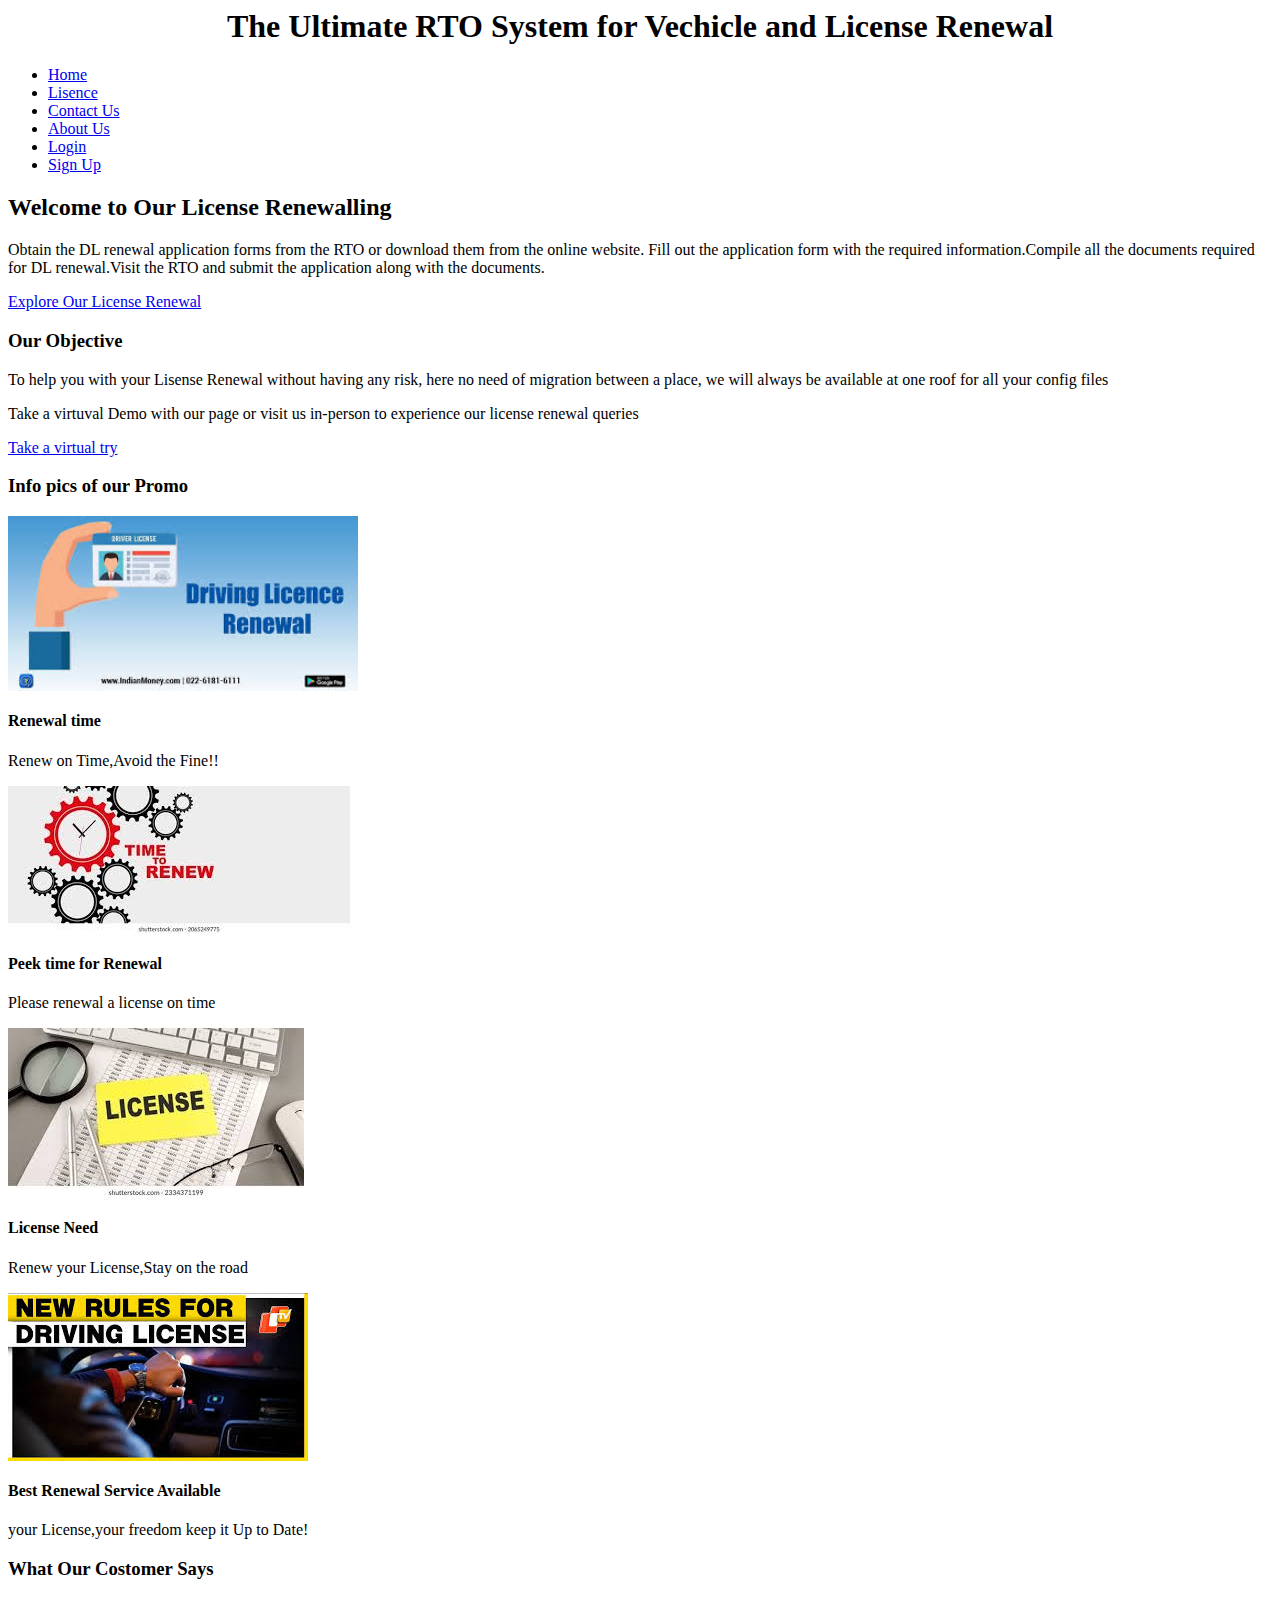
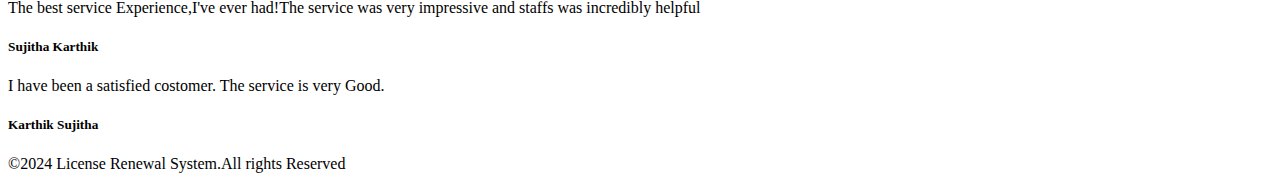
<file: index.html>
<html>
    <head>
        <title>License Renewal</title>
    </head>
    <body>
        <header>
            <div class="navbar">
                <center><h1>The Ultimate RTO System for Vechicle and License Renewal</h1></center>
                
                <nav>
                    <ul>
                        <li><a href="Home.html">Home</a></li>
                        <li><a href="license.html">Lisence</a></li>
                        <li><a href="contact.html">Contact Us</a></li>
                        <li><a href="about.html">About Us</a></li>
                        <li><a href="login.html">Login</a></li>
                        <li><a href="Signup.html">Sign Up</a></li>
                    </ul>
                </nav>
            </div>
        </header>
        <main>
            <section class="Renewal">
            <h2> Welcome to Our License Renewalling</h2>
            <p>
               Obtain the DL renewal application forms from the RTO or download them from the online website. Fill out the application form with the required information.Compile all the documents required for DL renewal.Visit the RTO and submit the application along with the documents.
            </p>
            <a href="license.html" class="btn">Explore Our License Renewal</a>
            </section>
            <section class="Renewal Overview">
                <h3>Our Objective</h3>
                <p>
                    To help you with your Lisense Renewal without having any risk, here no need of migration between a place, we will always be available at one roof for all your config files
                </p>
                <p>
                    Take a virtuval Demo with our page or visit us in-person to experience our license renewal queries
                </p>
                <a href="virtuval-renewal.html"class="btn">Take a virtual try</a>
            </section>
            <section class="feature-license">
                <h3> Info pics of our Promo</h3>
                <div class="license-gallary">
                    <div class="license">
                        <img src="pic 1.jpeg" heigth="350"width="350">
                        <h4>Renewal time</h4>
                        <p>Renew on Time,Avoid the Fine!!</p>
                    </div>
                    <div class="license">
                        <img src="pic 3.jpeg"/>
                        <h4>Peek time for Renewal</h4>
                        <p>Please renewal a license on time</p>
                    </div>
                    <div class="license">
                        <img src="pic 4.jpeg"/>
                        <h4>License Need</h4>
                        <p>Renew your License,Stay on the road</p>
                    </div>
                    <div class="license">
                        <img src="pic 6.jpeg"/>
                        <h4>Best Renewal Service Available</h4>
                        <p>your License,your freedom keep it Up to Date!</p>
                    </div>
                </div>
            </section>
            <selection class="featured-license">
                <h3>What Our Costomer Says</h3>
                <div class="testimonials">
                    <div class="testimonial">
                        <p>The best service Experience,I've ever had!The service was very impressive and staffs was incredibly helpful</p>
                        <h5>Sujitha Karthik</h5>
                    </div>
                    <div class="testimonial">
                        <p>I have been a satisfied costomer. The service is very Good.</p>
                        <h5>Karthik Sujitha</h5>                    
                </div>
                
            </selection>
        </main>
        <footer>
            <p>&copy;2024 License Renewal System.All rights Reserved</p>
        </footer>
    </body>
</html>
</file>
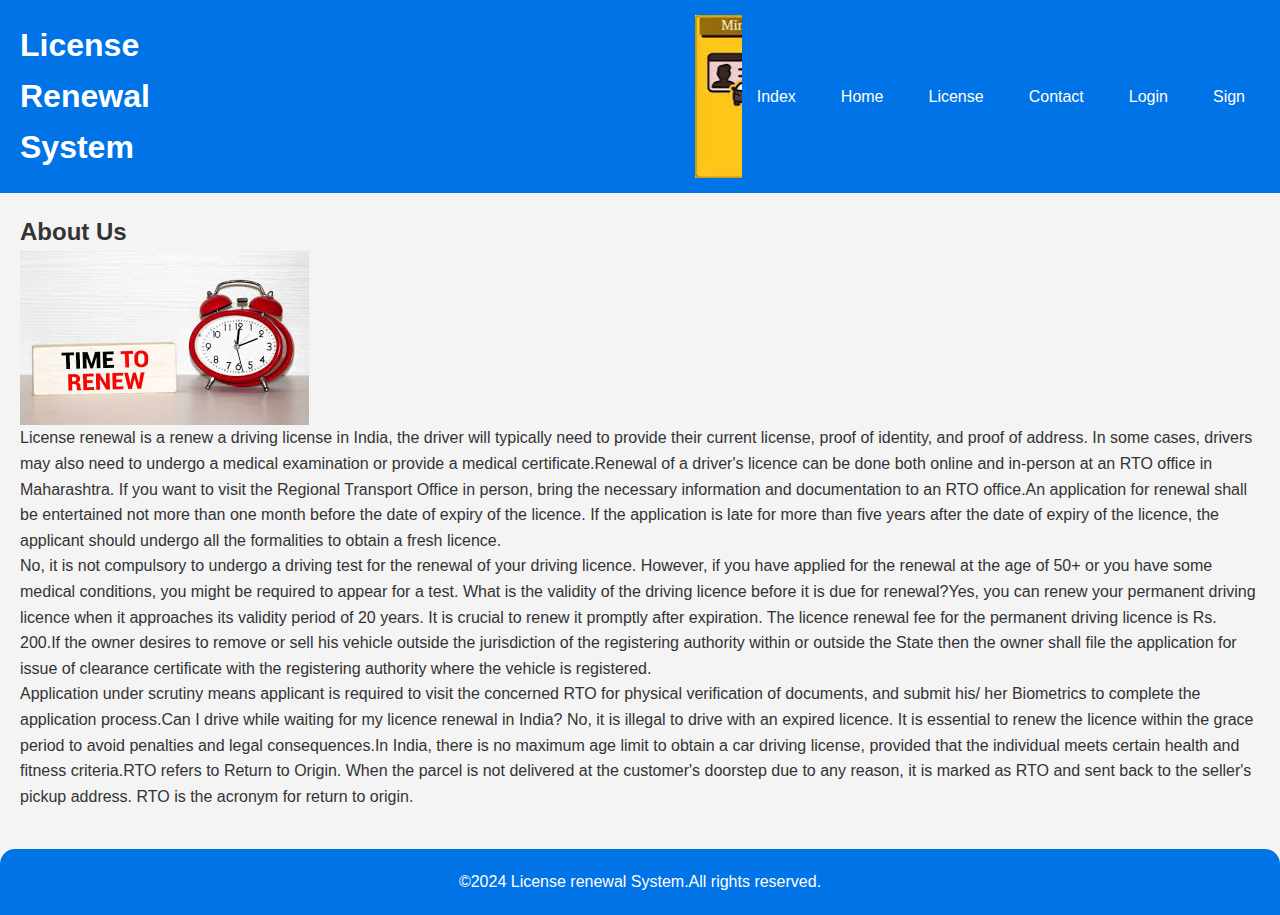
<file: about.html>
<html>
    <head>
        <title>About Us-License Renewal System</title>
        <link rel="stylesheet"href="Style 1.css">
    </head>
    <body>
        <header>
            <div class="navbar">
                <h1>License Renewal System</h1>
                <marquee><img src="pic 9.jpeg"/></marquee>
                <nav>
                    <ul>
                        <li><a href="index.html">Index</a></li>
                        <li><a href="Home.html">Home</a></li>
                        <li><a href="lisence.html">License</a></li>
                        <li><a href="contact.html">Contact </a></li>
                        <li><a href="login.html">Login</a></li>
                        <li><a href="signup.html">Sign </a></li>

                    </ul>
                </nav>
            </div>
        </header>
        <main>
            <section class="about">
                <h2>About Us</h2>
                <img src="pic 13.jpeg"/>
                <p>License renewal is a renew a driving license in India, the driver will typically need to provide their current license, proof of identity, and proof of address. In some cases, drivers may also need to undergo a medical examination or provide a medical certificate.Renewal of a driver's licence can be done both online and in-person at an RTO office in Maharashtra. If you want to visit the Regional Transport Office in person, bring the necessary information and documentation to an RTO office.An application for renewal shall be entertained not more than one month before the date of expiry of the licence. If the application is late for more than five years after the date of expiry of the licence, the applicant should undergo all the formalities to obtain a fresh licence.</p>
                <p>No, it is not compulsory to undergo a driving test for the renewal of your driving licence. However, if you have applied for the renewal at the age of 50+ or you have some medical conditions, you might be required to appear for a test. What is the validity of the driving licence before it is due for renewal?Yes, you can renew your permanent driving licence when it approaches its validity period of 20 years. It is crucial to renew it promptly after expiration. The licence renewal fee for the permanent driving licence is Rs. 200.If the owner desires to remove or sell his vehicle outside the jurisdiction of the registering authority within or outside the State then the owner shall file the application for issue of clearance certificate with the registering authority where the vehicle is registered.</p>
                <p>Application under scrutiny means applicant is required to visit the concerned RTO for physical verification of documents, and submit his/ her Biometrics to complete the application process.Can I drive while waiting for my licence renewal in India? No, it is illegal to drive with an expired licence. It is essential to renew the licence within the grace period to avoid penalties and legal consequences.In India, there is no maximum age limit to obtain a car driving license, provided that the individual meets certain health and fitness criteria.RTO refers to Return to Origin. When the parcel is not delivered at the customer's doorstep due to any reason, it is marked as RTO and sent back to the seller's pickup address. RTO is the acronym for return to origin.</p>
            </section>
        </main>
        <footer>
            <p>&copy;2024 License renewal System.All rights reserved.</p>
        </footer>
    </body>
</html>
</file>
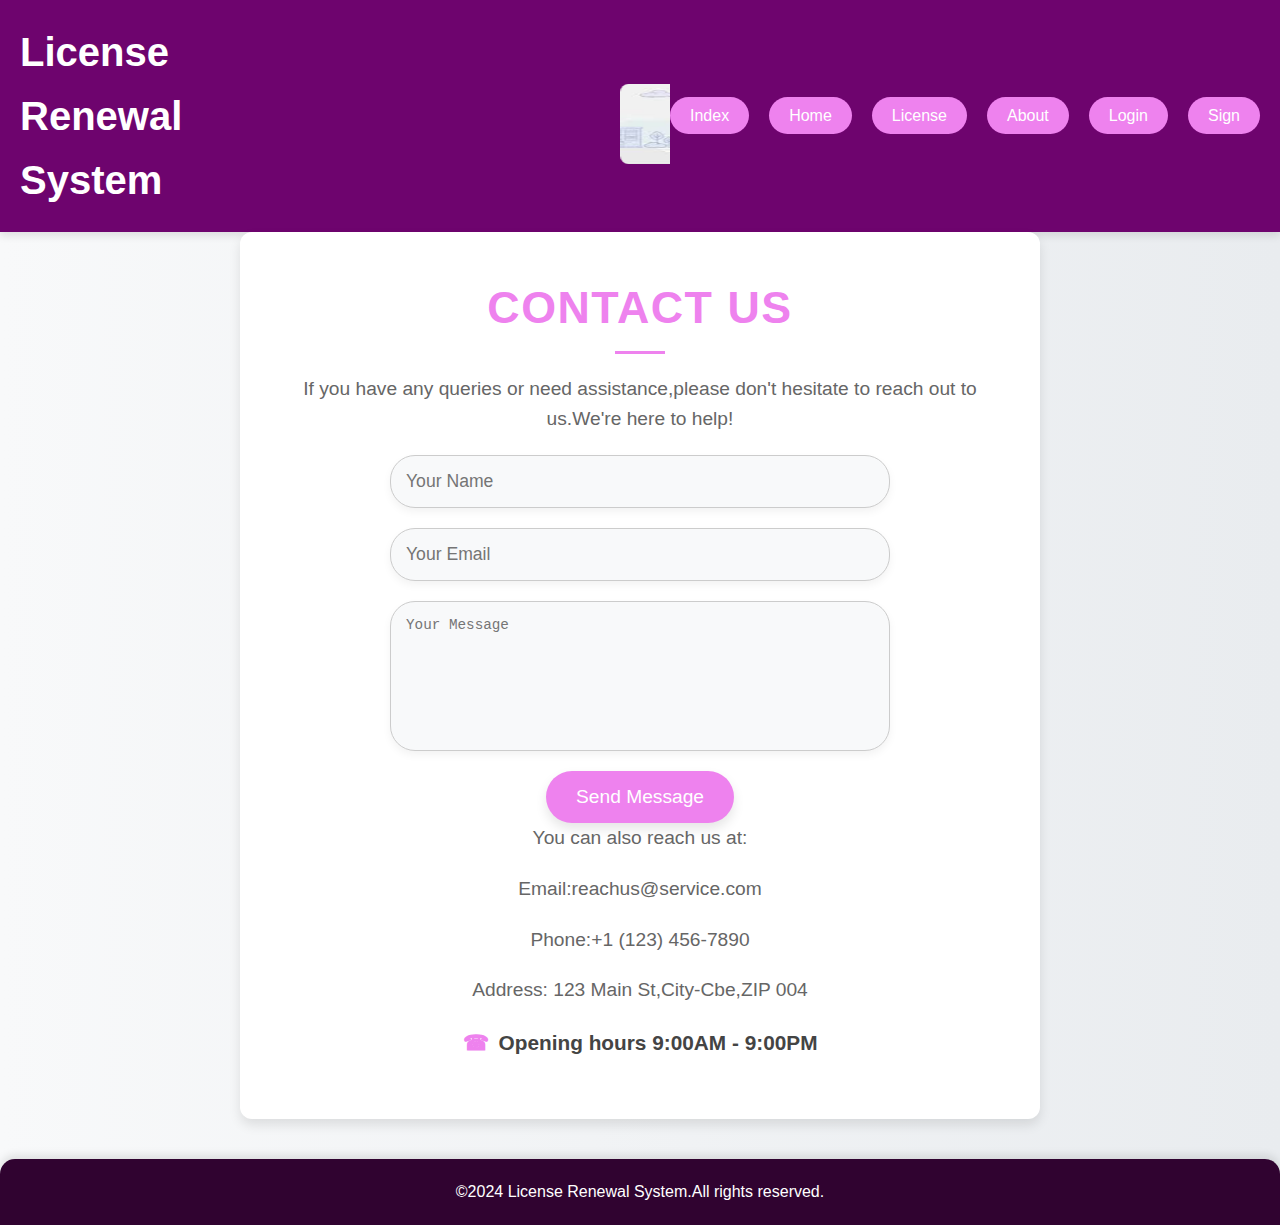
<file: contact.html>
<html>
    <head>
        <title>License Renwal System</title>
        <link rel="stylesheet" href="contact.css">
    </head>
    <body>
        <header>
            <div class="navbar">
        <h1>License Renewal System</h1>
        <marquee><img src="pic 7.jpeg"/></marquee>
        <nav>
            <ul>
                <li><a href="index.html">Index</a></li>
                <li><a href="Home.html">Home</a></li>
                <li><a href="lisence.html">License</a></li>
                <li><a href="about.html">About</a></li>
                <li><a href="login.html">Login</a></li>
                <li><a href="Signup.html">Sign</a></li>
            </ul>
        </nav>
            </div>
        </header>
        <main>
            <section class="contact">
              <h2>Contact Us</h2>  
<p>If you have any queries or need assistance,please don't hesitate to reach out to us.We're here to help!</p>
<form action="/contact"method="post">
    <input type="text"name="name"placeholder="Your Name"required>
    <input type="email"name="email"placeholder="Your Email"required>
    <textarea name="message"placeholder="Your Message"required></textarea>
<button type="Submit">Send Message</button>
</form>
<p>You can also reach us at:</p>
<p>Email:reachus@service.com</p>
<p>Phone:+1 (123) 456-7890</P>
    <p>Address: 123 Main St,City-Cbe,ZIP 004</p>
    <P>Opening hours 9:00AM - 9:00PM </P>
            </section>
        </main>
        <footer>
            <p>&copy;2024 License Renewal System.All rights reserved.</p>
        </footer>
    </body>
</html>
</file>
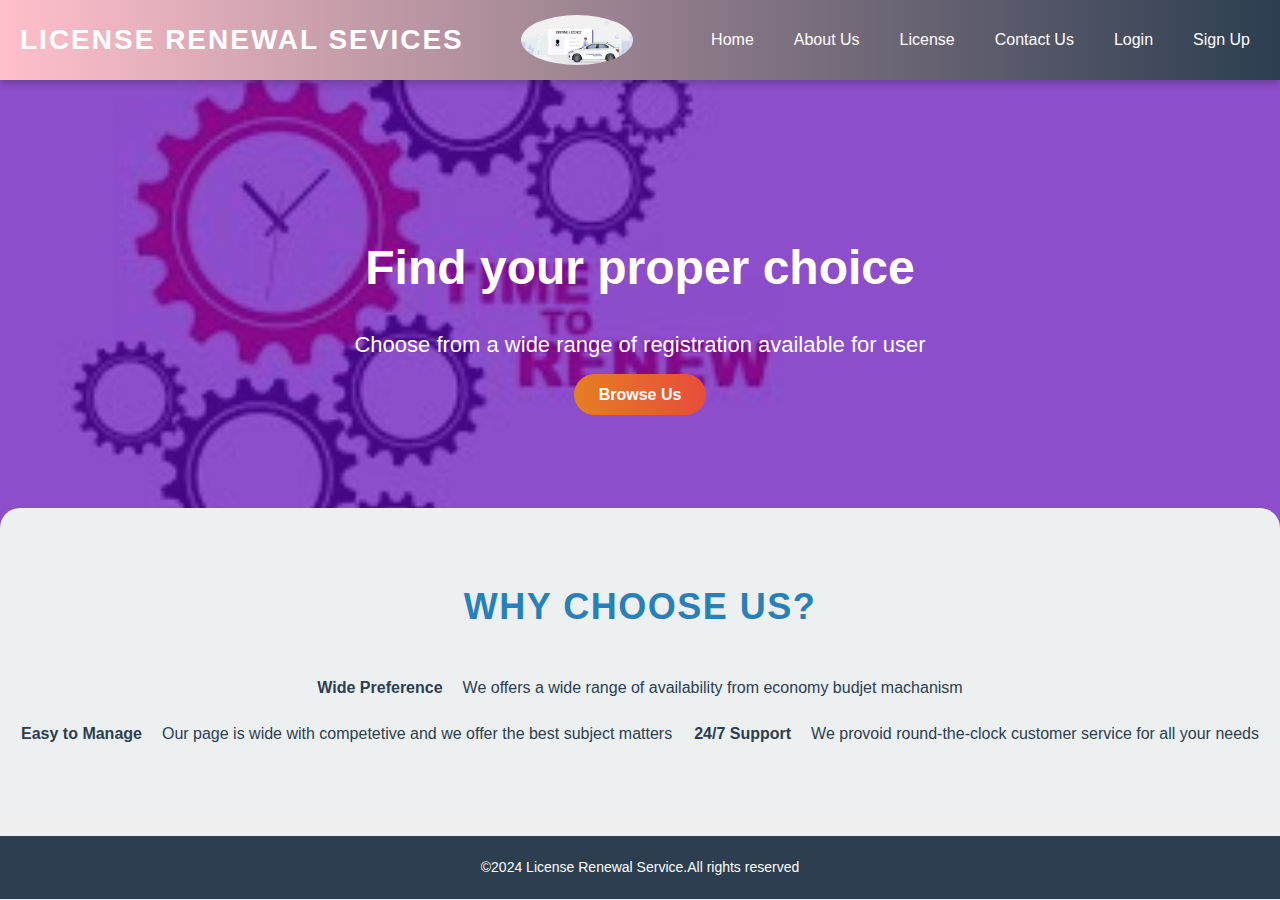
<file: Home.html>
<html>
    <head>
        <title>License Renewal System</title>
        <link rel="stylesheet"href="Home.css">
    </head>
    <body>
        <header>
            <div class="navbar">
                <center><h1>License Renewal Sevices</h1></center>
                <img src="pic 7.jpeg">
                <nav>
                    <ul>
                        <li><a href="index.html">Home</a></li>
                        <li><a href="about.html">About Us</a></li>
                        <li><a href="license.html">License</a></li>
                        <li><a href="contact.html">Contact Us</a></li>
                        <li><a href="pages/login.html">Login</a></li>
                        <li><a href="pages/signup.html">Sign Up</a></li>
                    </ul>
                </nav>
            </div>
        </header>
        <main>
            <section class="super">
                <h2>Find your proper choice</h2>
                <p>Choose from a wide range of registration available for user</p>
                <a href="license.html"class="btn">Browse Us</a>
            </section>
            <section class="services">
                <h3>Why choose us?</h3>
                <div class="service-cards">
                    <div class="service-cards">
                        <h4>Wide Preference</h4>
                        <p>We offers a wide range of availability from economy budjet machanism</p>
                  </div>
                  <div class="service-cards">
                    <h4>Easy to Manage</h4>
                    <p>Our page is wide with competetive and we offer the best subject matters</p>
                      </div>
                      <div class="service-cards">
                        <h4>24/7 Support</h4>
                        <p>We provoid round-the-clock customer service for all your needs</p>
                      </div>
                  </div>
                
            </section>
        </main>
        <footer>
            <p>&copy;2024 License Renewal Service.All rights reserved</p>
        </footer>
    </body>
</html>
</file>
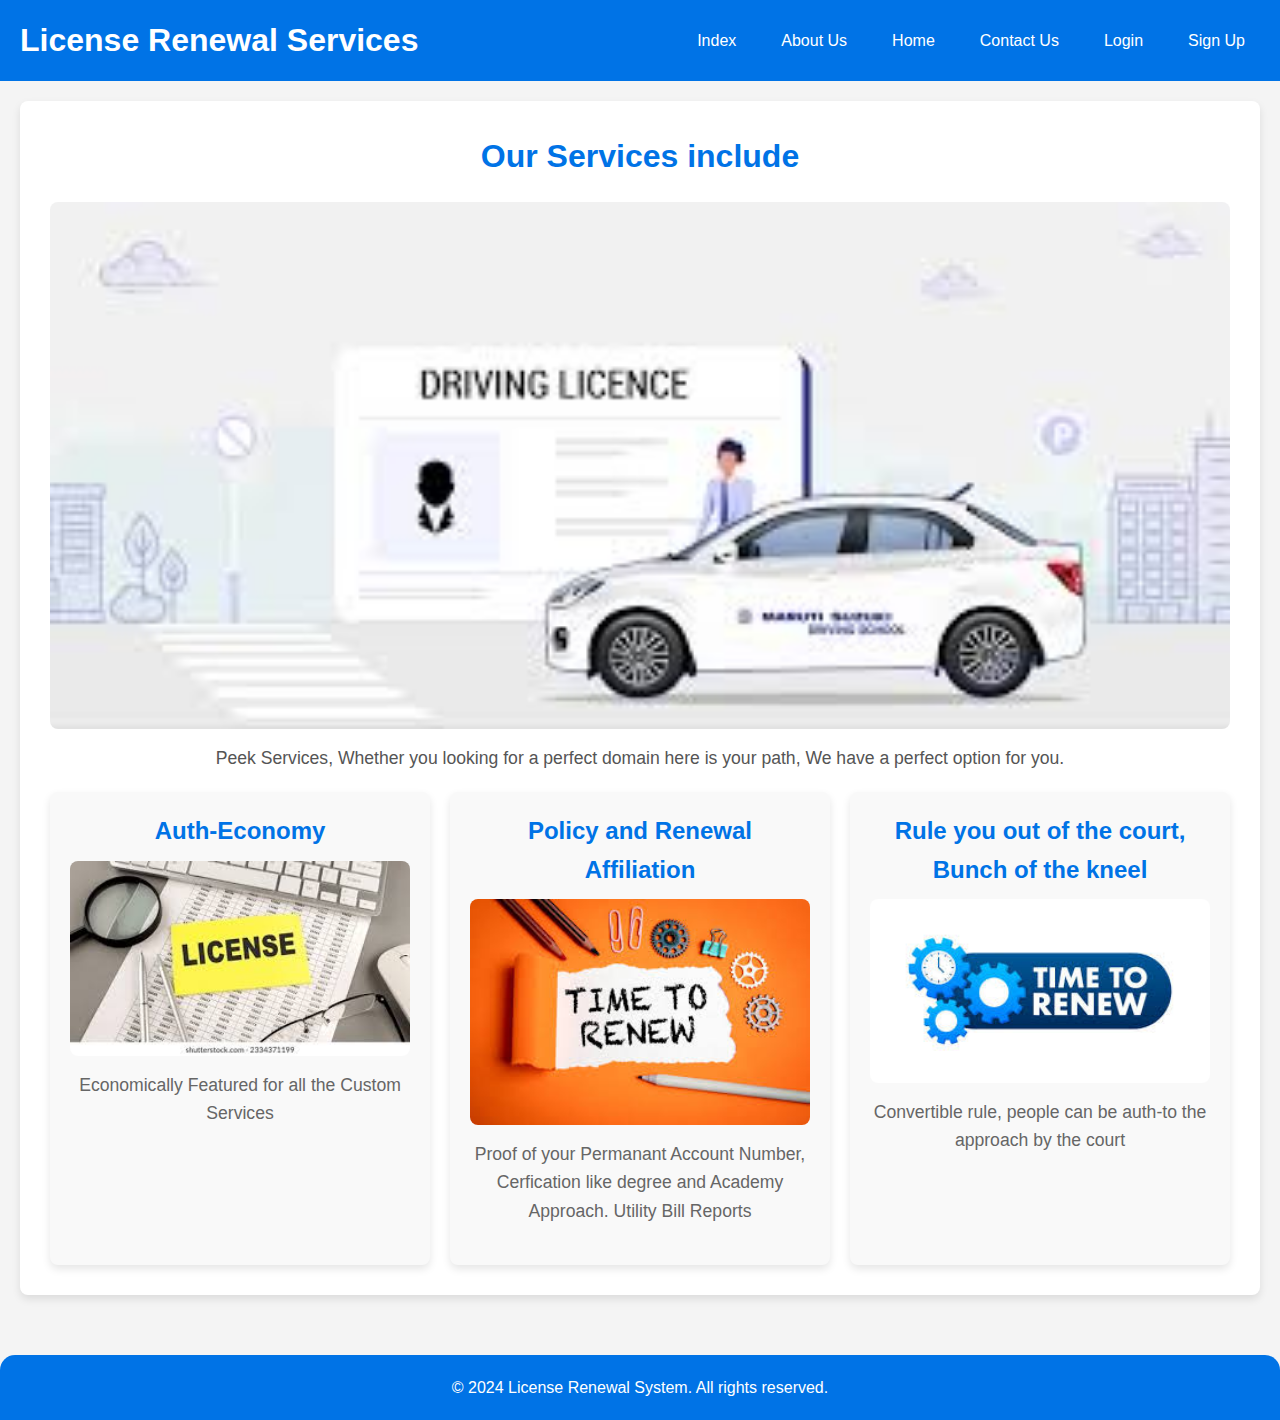
<file: lisence.html>
<html>
    <head>
        <title>License Renewal System</title>
        <link rel="stylesheet" href="Style 1.css">
    </head>
    <body>
        <header>
            <div class="navbar">
                <h1>License Renewal Services</h1>
                <nav>
                    <ul>
                        <li><a href="index.html">Index</a></li>
                        <li><a href="about.html">About Us</a></li>
                        <li><a href="Home.html">Home</a></li>
                        <li><a href="contact.html">Contact Us</a></li>
                        <li><a href="login.html">Login</a></li>
                        <li><a href="Signup.html">Sign Up</a></li>
                        
                    </ul>
                </nav>
            </div>
        </header>
        <main>
            <section class="Our-service">
                <h2>Our Services include</h2>
                <img src="pic 7.jpeg"/>
                <p>Peek Services, Whether you looking for a perfect domain here is your path, We have a perfect option for you.</p>
                <div class="grid">
                    <div class="service-cards">
                        <h3>Auth-Economy</h3>
                        <img src="pic 4.jpeg"/>
                        <p>Economically Featured for all the Custom Services</p>
                    </div>
                    <div class="service-cards">
                        
                        <h3>Policy and Renewal Affiliation</h3>
                        <img src="pic 11.jpeg"/>
                        <p>Proof of your Permanant Account Number, Cerfication like degree and Academy Approach. Utility Bill Reports </p>
                    </div>
                    <div class="service-cards">
                        <h3>Rule you out of the court, Bunch of the kneel</h3>
                        <img src="pic 12.jpeg"/>
                        <p>Convertible rule, people can be auth-to the approach by the court</p>
                    </div>
                </div>
            </section>
            
        </main>
        <footer>
            <p>&copy; 2024 License Renewal System. All rights reserved.</p>
        </footer>
    </body>
</html>
</file>
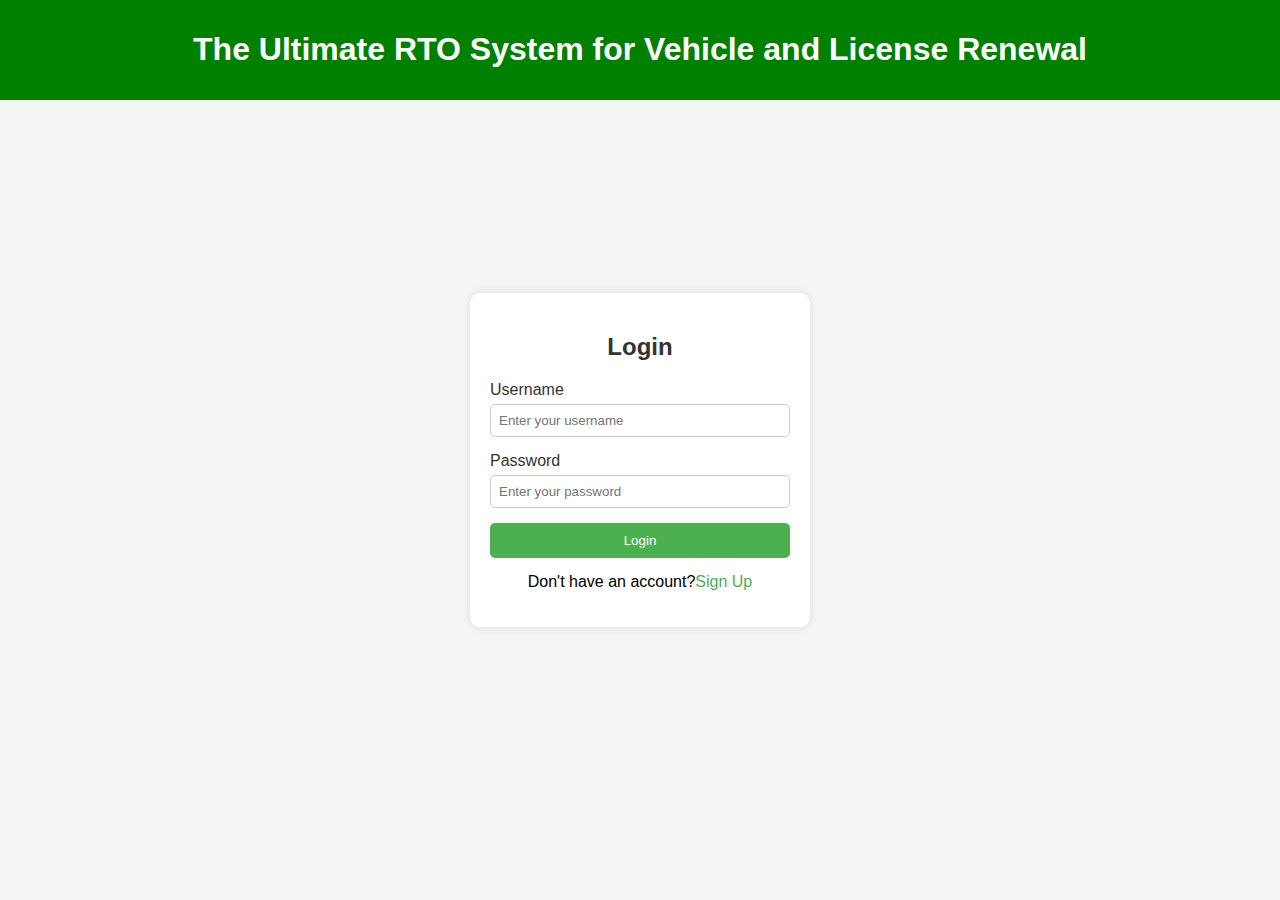
<file: login.html>
<html>
    <head>
        <title>Login-License Renewal</title>
        <link rel="stylesheet"href="login.css">
    </head>
    <body>
        <header>
            <center><h1>The Ultimate RTO System for Vehicle and License Renewal</h1></center>
        </header>
        <main>
            <div class="cpy-container">
                <h2>Login</h2>
                <form action="/login"method="post">
                    <div class="form-group">
                        <label for="username">Username</label>
                        <input type="text" id="username" name="username"placeholder="Enter your username"required>
                    </div>
                        <div class="form-group">
                            <label for="password">Password</label>
                            <input type="password" id="password" name="pasword" placeholder="Enter your password"required>
                        </div>
                        <button type="submit">Login</button>
                        <p>Don't have an account?<a href="Signup.html">Sign Up</a></p>
                </form>
            </div>
        </main>
    </body>
</html>
</file>
<file: Style 1.css>
* {
    margin: 0;
    padding: 0;
    box-sizing: border-box;
}

body {
    font-family: 'Arial', sans-serif;
    line-height: 1.6;
    color: #333;
    background-color: #f4f4f4;
}

.navbar {
    background-color: #0073e6;
    color: #fff;
    padding: 15px 20px;
    display: flex;
    justify-content: space-between;
    align-items: center;
}

.navbar h1 {
    font-size: 2em;
    font-weight: bold;
}

.navbar nav ul {
    list-style-type: none;
    display: flex;
    gap: 15px;
}

.navbar nav ul li a {
    color: #fff;
    text-decoration: none;
    padding: 8px 15px;
    border-radius: 5px;
    transition: background-color 0.3s ease;
}

.navbar nav ul li a:hover {
    background-color: #005bb5;
}

main {
    padding: 20px;
}

.Our-service {
    background-color: #fff;
    padding: 30px;
    border-radius: 8px;
    box-shadow: 0 4px 8px rgba(0, 0, 0, 0.1);
    margin-bottom: 20px;
}

.Our-service h2 {
    text-align: center;
    font-size: 2em;
    margin-bottom: 20px;
    color: #0073e6;
}

.Our-service img {
    width: 100%;
    height: auto;
    border-radius: 8px;
    margin-bottom: 15px;
}

.Our-service p {
    font-size: 1.1em;
    margin-bottom: 20px;
    text-align: center;
    color: #555;
}

.grid {
    display: grid;
    grid-template-columns: repeat(auto-fit, minmax(250px, 1fr));
    gap: 20px;
}

.service-cards {
    background-color: #f9f9f9;
    padding: 20px;
    border-radius: 8px;
    box-shadow: 0 4px 8px rgba(0, 0, 0, 0.1);
    text-align: center;
    transition: transform 0.3s ease;
}

.service-cards:hover {
    transform: translateY(-10px);
}

.service-cards h3 {
    font-size: 1.5em;
    color: #0073e6;
    margin-bottom: 10px;
}

.service-cards img {
    width: 100%;
    height: auto;
    border-radius: 8px;
    margin-bottom: 15px;
}

.service-cards p {
    color: #666;
}

footer {
    background-color: #0073e6;
    color: #fff;
    text-align: center;
    padding: 20px 0;
    margin-top: 20px;
    font-size: 1em;
    border-top-left-radius: 15px;
    border-top-right-radius: 15px;
}
</file>
<file: contact.css>
* {
    margin: 0;
    padding: 0;
    box-sizing: border-box;
}

body {
    font-family: 'Roboto', sans-serif;
    line-height: 1.6;
    color: #444;
    background: linear-gradient(to right, #f8f9fa, #e9ecef);
}

.navbar {
    background-color: rgb(110, 4, 110);
    color: #fff;
    padding: 20px;
    display: flex;
    justify-content: space-between;
    align-items: center;
    box-shadow: 0 4px 8px rgba(0, 0, 0, 0.1);
}

.navbar h1 {
    font-size: 2.5em;
    font-weight: bold;
}

.navbar nav ul {
    list-style-type: none;
    display: flex;
    gap: 20px;
}

.navbar nav ul li a {
    color: #fff;
    text-decoration: none;
    padding: 10px 20px;
    border-radius: 50px;
    background-color: violet;
    transition: all 0.3s ease;
}

.navbar nav ul li a:hover {
    background-color: violet;
    transform: scale(1.1);
}

marquee img {
    width: 100%;
    max-height: 80px;
    border-radius: 8px;
    margin-top: 15px;
}

main {
    padding: 40px;
    max-width: 800px;
    margin: 0 auto;
    background-color: #ffffff;
    border-radius: 12px;
    box-shadow: 0 6px 12px rgba(0, 0, 0, 0.1);
}

.contact {
    text-align: center;
}

.contact h2 {
    font-size: 2.8em;
    margin-bottom: 30px;
    color: violet;
    text-transform: uppercase;
    letter-spacing: 1.5px;
    position: relative;
    display: inline-block;
}

.contact h2:after {
    content: '';
    width: 50px;
    height: 3px;
    background-color: violet;
    position: absolute;
    bottom: -10px;
    left: 50%;
    transform: translateX(-50%);
}

.contact p {
    font-size: 1.2em;
    margin-bottom: 20px;
    color: #666;
}

.contact form {
    display: flex;
    flex-direction: column;
    gap: 20px;
    align-items: center;
}

.contact form input[type="text"],
.contact form input[type="email"],
.contact form textarea {
    width: 100%;
    max-width: 500px;
    padding: 15px;
    border-radius: 25px;
    border: 1px solid #ccc;
    font-size: 1.1em;
    background-color: #f8f9fa;
    box-shadow: 0 4px 8px rgba(0, 0, 0, 0.05);
    transition: border-color 0.3s ease, box-shadow 0.3s ease;
}

.contact form input[type="text"]:focus,
.contact form input[type="email"]:focus,
.contact form textarea:focus {
    border-color: violet;
    box-shadow: 0 4px 12px rgba(0, 0, 0, 0.1);
}

.contact form textarea {
    resize: none;
    height: 150px;
}

.contact form button[type="submit"] {
    padding: 15px 30px;
    background-color: violet;
    color: #fff;
    border: none;
    border-radius: 50px;
    font-size: 1.2em;
    cursor: pointer;
    transition: all 0.3s ease;
    box-shadow: 0 6px 12px rgba(0, 0, 0, 0.1);
}

.contact form button[type="submit"]:hover {
    background-color: violet;
    transform: translateY(-3px);
}

.contact p:last-of-type {
    font-size: 1.3em;
    color: #444;
    font-weight: bold;
}

.contact p:last-of-type:before {
    content: '\260E';
    margin-right: 10px;
    color: violet;
}

footer {
    background-color: rgb(48, 3, 48);
    color: #fff;
    text-align: center;
    padding: 20px 0;
    margin-top: 40px;
    font-size: 1em;
    border-top-left-radius: 15px;
    border-top-right-radius: 15px;
    box-shadow: 0 -4px 8px rgba(0, 0, 0, 0.1);
}
</file>
<file: Home.css>
* {
    margin: 0;
    padding: 0;
    box-sizing: border-box;
}

body {
    font-family: 'Roboto', sans-serif;
    color: #2c3e50;
    background-color: #f0f0f0;
    line-height: 1.6;
}

.navbar {
    background: linear-gradient(to right, pink, #2c3e50);
    color: white;
    display: flex;
    justify-content: space-between;
    align-items: center;
    padding: 15px 20px;
    box-shadow: 0 4px 8px rgba(0, 0, 0, 0.2);
    position: sticky;
    top: 0;
    z-index: 1000;
}

.navbar h1 {
    font-size: 28px;
    font-weight: bold;
    letter-spacing: 2px;
    text-transform: uppercase;
}

.navbar img {
    height: 50px;
    margin-right: 10px;
    border-radius: 50%;
}

.navbar nav ul {
    list-style: none;
    display: flex;
    gap: 20px;
}

.navbar nav ul li {
    display: inline;
}

.navbar nav ul li a {
    color: white;
    text-decoration: none;
    font-weight: 500;
    padding: 5px 10px;
    border-radius: 5px;
    transition: background-color 0.3s ease;
}

.navbar nav ul li a:hover {
    background-color: rgba(255, 255, 255, 0.2);
}

.super {
    background-image: url('pic 3.jpeg');
    background-size: cover;
    background-position: center;
    color: white;
    text-align: center;
    padding: 150px 20px;
    position: relative;
    overflow: hidden;
}

.super::before {
    content: '';
    position: absolute;
    top: 0;
    left: 0;
    right: 0;
    bottom: 0;
    background: rgba(99, 10, 188, 0.7);
}

.super h2 {
    font-size: 48px;
    margin-bottom: 20px;
    z-index: 1;
    position: relative;
}

.super p {
    font-size: 22px;
    margin-bottom: 20px;
    z-index: 1;
    position: relative;
}

.super .btn {
    background: linear-gradient(to right, #e67e22, #e74c3c);
    color: white;
    padding: 12px 25px;
    text-decoration: none;
    font-weight: bold;
    border-radius: 50px;
    transition: background 0.3s ease;
    z-index: 1;
    position: relative;
}

.super .btn:hover {
    background: linear-gradient(to right, #e74c3c, #e67e22);
}

.services {
    padding: 70px 20px;
    background-color: #ecf0f1;
    text-align: center;
    margin-top: -50px;
    position: relative;
    z-index: 2;
    border-radius: 20px 20px 0 0;
}

.services h3 {
    font-size: 36px;
    margin-bottom: 40px;
    color: #2980b9;
    text-transform: uppercase;
    letter-spacing: 1.5px;
}

.service-cards {
    display: flex;
    justify-content: space-around;
    flex-wrap: wrap;
    gap: 20px;
}

.service-card {
    background: white;
    border-radius: 10px;
    box-shadow: 0 10px 20px rgba(0, 0, 0, 0.1);
    padding: 25px;
    max-width: 300px;
    transition: transform 0.3s ease, box-shadow 0.3s ease;
}

.service-card:hover {
    transform: translateY(-10px);
    box-shadow: 0 15px 30px rgba(0, 0, 0, 0.2);
}

.service-card h4 {
    font-size: 24px;
    margin-bottom: 15px;
    color: #e74c3c;
}

.service-card p {
    font-size: 16px;
    color: #7f8c8d;
}

footer {
    background-color: #2c3e50;
    color: white;
    text-align: center;
    padding: 20px 20px;
    margin-top: 20px;
    position: relative;
    z-index: 2;
}

footer p {
    font-size: 14px;
}

/* Animations */
@keyframes fadeInUp {
    from {
        opacity: 0;
        transform: translateY(20px);
    }
    to {
        opacity: 1;
        transform: translateY(0);
    }
}

.super h2, .super p, .super .btn {
    animation: fadeInUp 1s ease-out;
}
</file>
<file: login.css>
body {
    font-family: Arial, sans-serif;
    background-color: whitesmoke;
    margin: 0;
    padding: 0;
}

header {
    background-color: green;
    color: white;
    padding: 10px 0;
    text-align: center;
}

main {
    display: flex;
    justify-content: center;
    align-items: center;
    height: 80vh;
}

.cpy-container {
    background-color: white;
    padding: 20px;
    border-radius: 10px;
    box-shadow: 0 0 10px rgba(0, 0, 0, 0.1);
    width: 300px;
}

.cpy-container h2 {
    margin-bottom: 20px;
    color: #333;
    text-align: center;
}

.form-group {
    margin-bottom: 15px;
}

.form-group label {
    display: block;
    margin-bottom: 5px;
    color: #333;
}

.form-group input {
    width: 100%;
    padding: 8px;
    box-sizing: border-box;
    border: 1px solid #ccc;
    border-radius: 5px;
}

button {
    width: 100%;
    padding: 10px;
    background-color: #4CAF50;
    color: white;
    border: none;
    border-radius: 5px;
    cursor: pointer;
}

button:hover {
    background-color: #45a049;
}

p {
    margin-top: 15px;
    text-align: center;
}

p a {
    color: #4CAF50;
    text-decoration: none;
}

p a:hover {
    text-decoration: underline;
}
</file>
